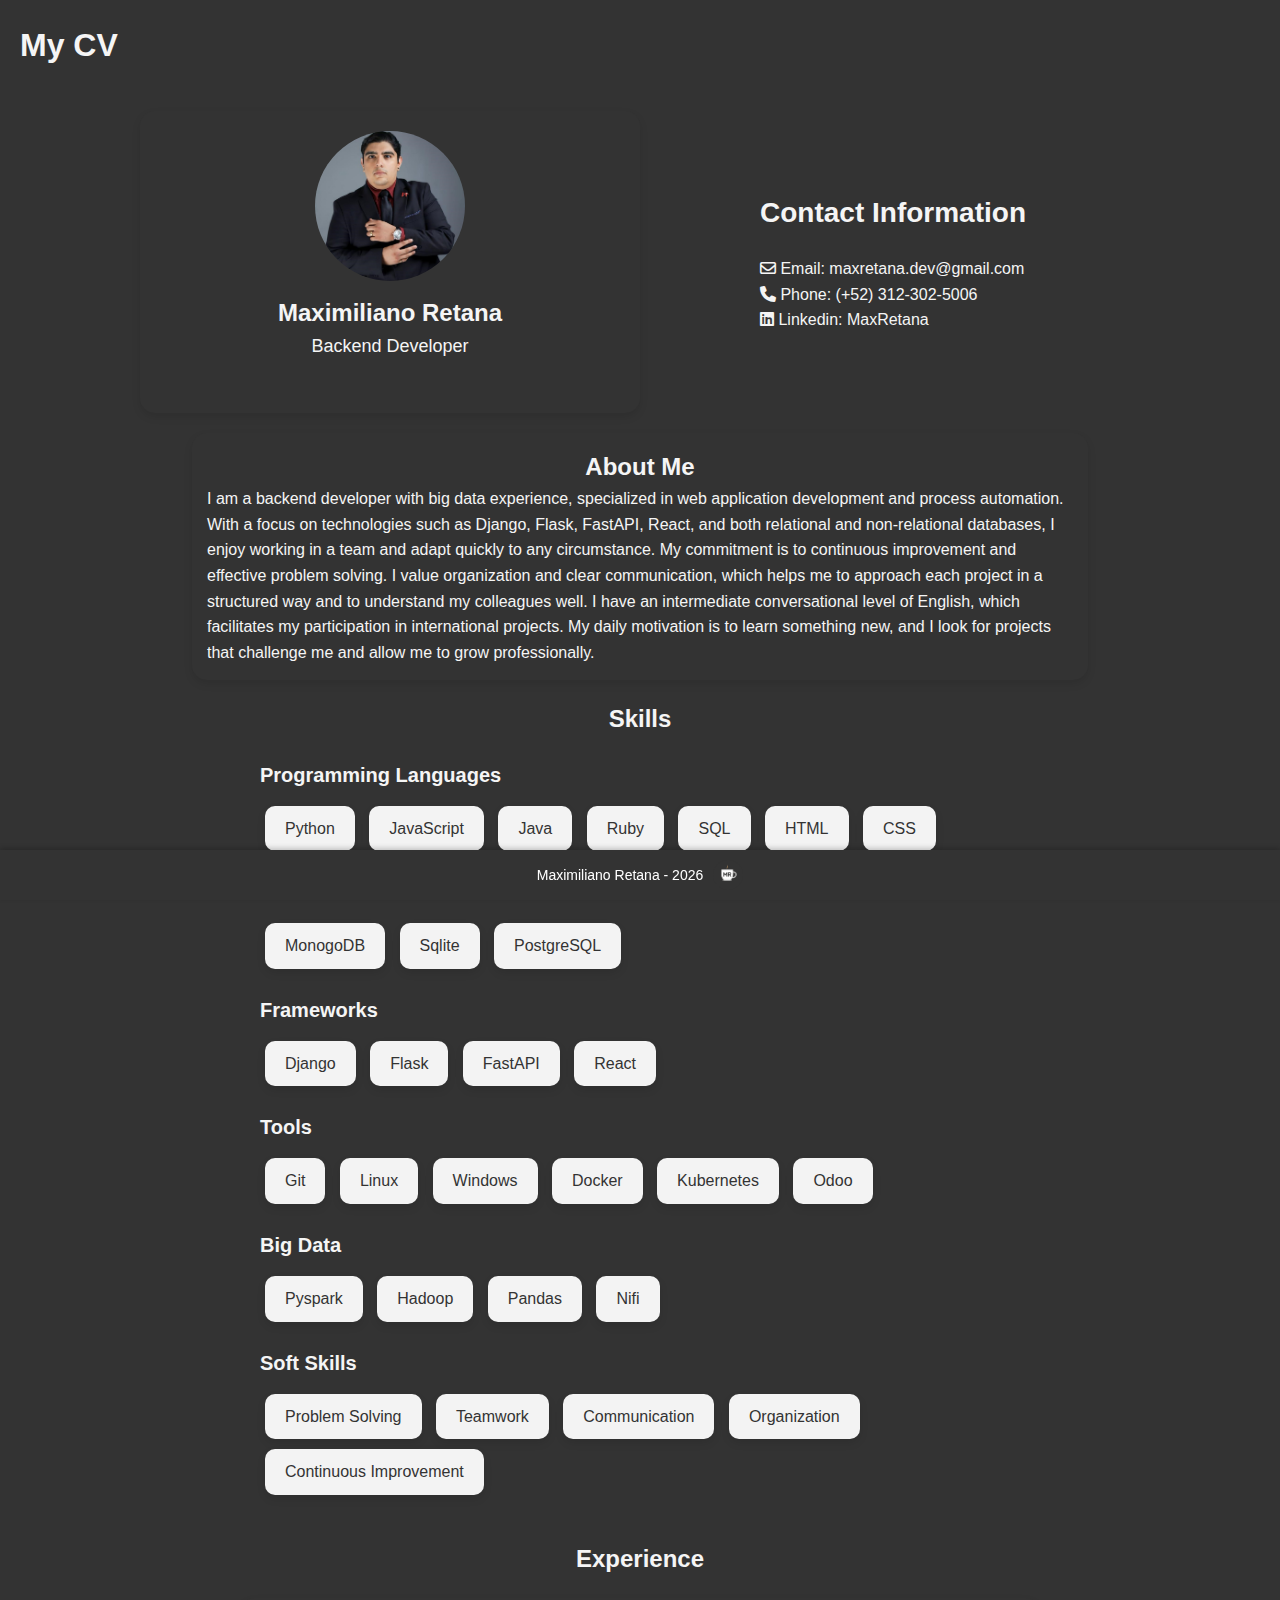
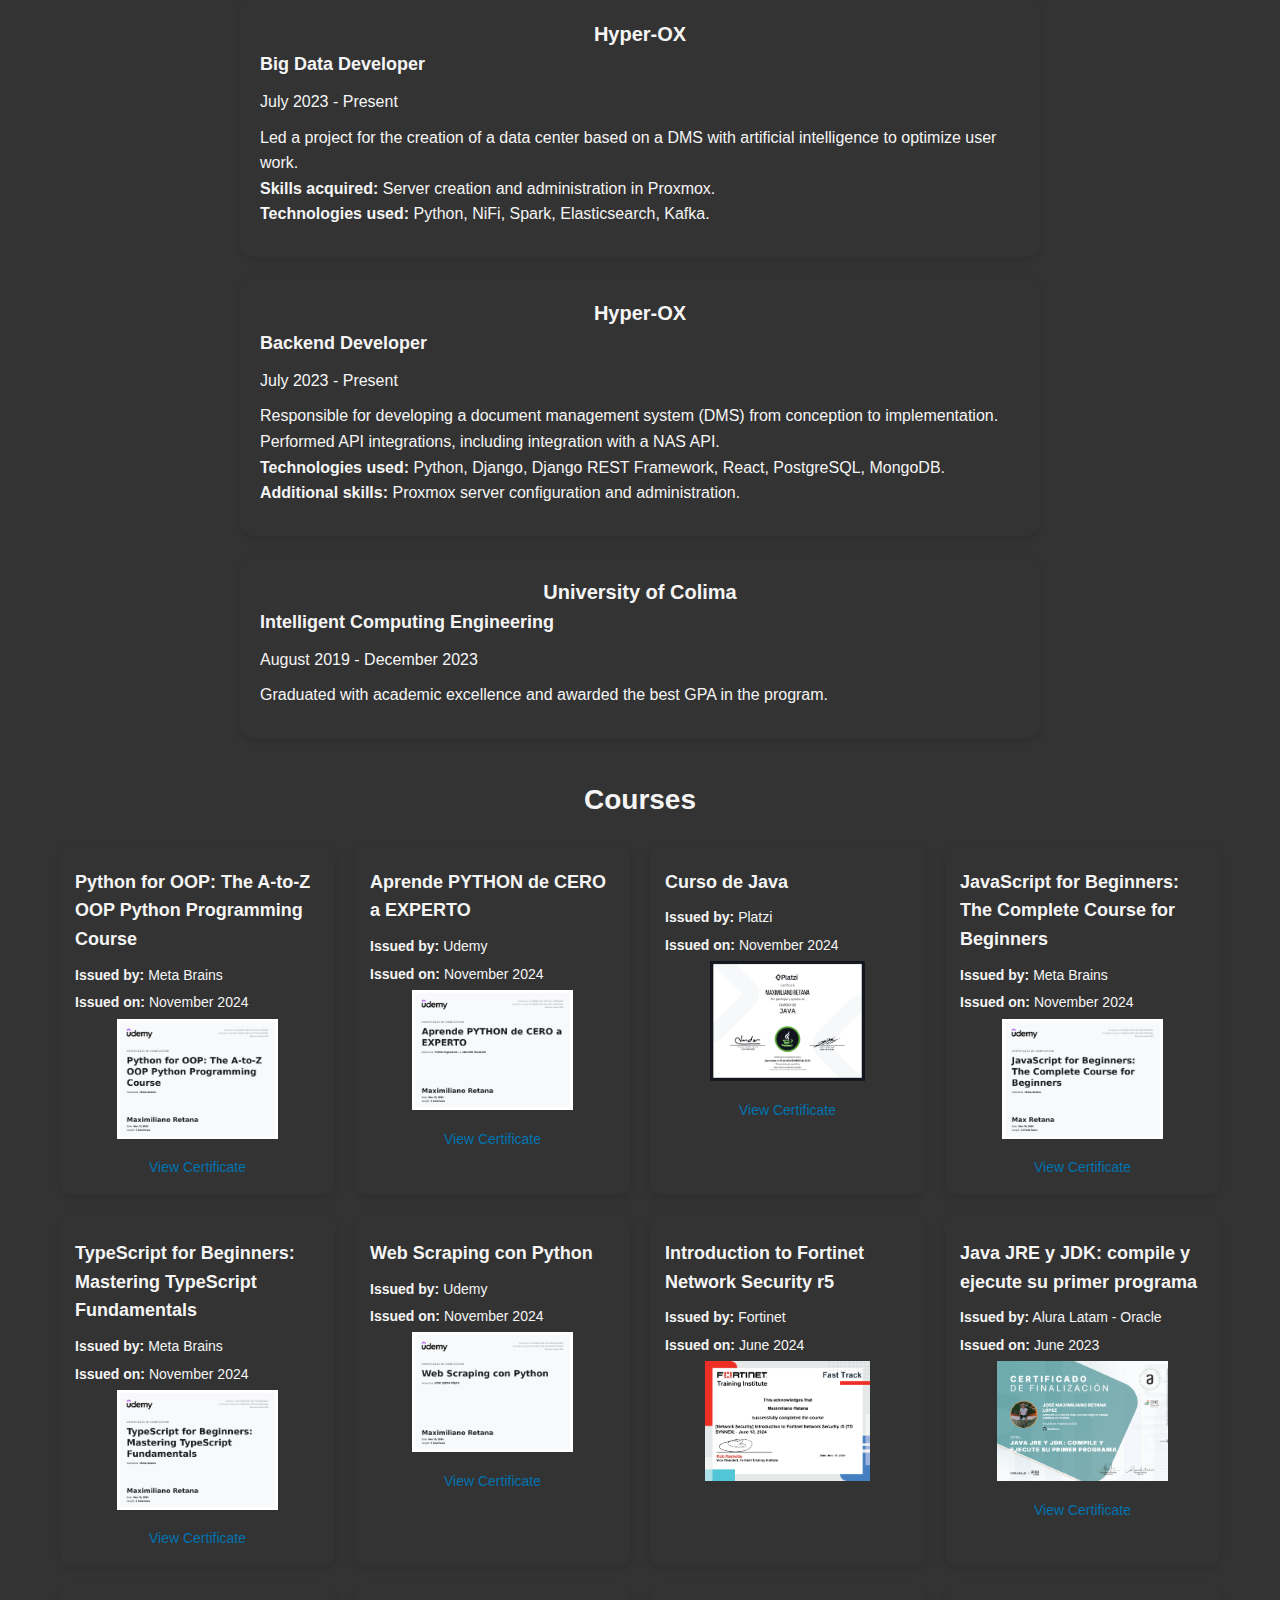
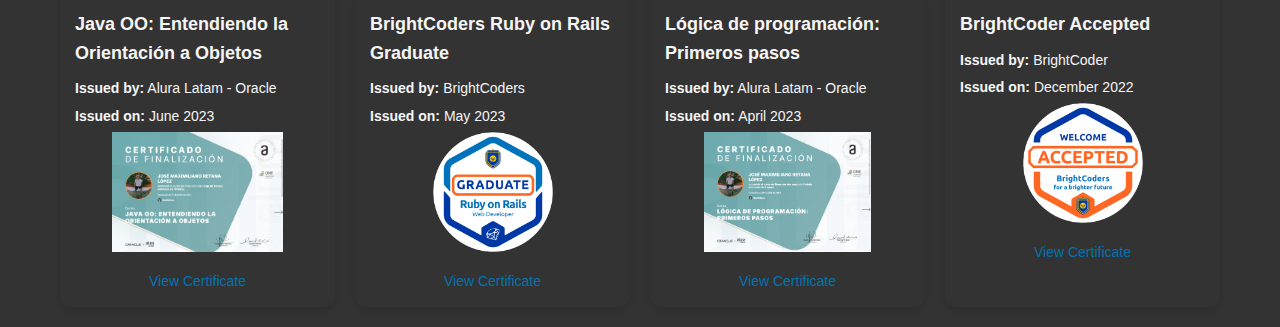
<file: index.html>
<!DOCTYPE html>
<html lang="en">
<head>
  <meta charset="UTF-8">
  <meta name="viewport" content="width=device-width, initial-scale=1.0">
  <link rel="stylesheet" href="styles/default.css">
  <link rel="stylesheet" href="styles/header.css">
  <link rel="stylesheet" href="styles/footer.css">
  <link rel="stylesheet" href="styles/home/home.css">
  <link rel="stylesheet" href="styles/skills/skills.css">
  <link rel="stylesheet" href="styles/experience/experience.css">
  <link rel="stylesheet" href="styles/courses/courses.css">
  <link rel="stylesheet" href="https://cdnjs.cloudflare.com/ajax/libs/font-awesome/6.0.0-beta3/css/all.min.css">
  <title>Home</title>
</head>
<body>
  <header>
    <h1>My CV</h1>
  </header>
  <main>
    <div class="container">
      <div class="profile">
        <img src="imgs/profile.jpeg" alt="Profile picture">
        <h2>Maximiliano Retana</h2>
        <p>Backend Developer</p>
      </div>
      <div class="contact">
        <h2>Contact Information</h2>
        <p><i class="fa-regular fa-envelope"></i> Email: maxretana.dev@gmail.com</p>
        <p><i class="fa-solid fa-phone"></i> Phone: (+52) 312-302-5006</p>
        <p><i class="fa-brands fa-linkedin"></i> Linkedin: <a href="https://www.linkedin.com/in/maxretana/" target="_blank">MaxRetana</a></p>
      </div>
    </div>
    <div class="container-about">
      <div class="aboutme">
        <h2>About Me</h2>
        <p>
          I am a backend developer with big data experience, specialized in web application development and process automation. 
          With a focus on technologies such as Django, Flask, FastAPI, React, and both relational and non-relational databases, 
          I enjoy working in a team and adapt quickly to any circumstance. My commitment is to continuous improvement and effective problem solving. 
          I value organization and clear communication, which helps me to approach each project in a structured way and to understand my colleagues well. 
          I have an intermediate conversational level of English, which facilitates my participation in international projects. 
          My daily motivation is to learn something new, and I look for projects that challenge me and allow me to grow professionally.
        </p>
      </div>
    </div>
    <div class="container-skills">
      <div class="skills">
        <h2>Skills</h2>
        <section class="skill-category">
          <h3>Programming Languages</h3>
          <div class="skill-card">Python</div>
          <div class="skill-card">JavaScript</div>
          <div class="skill-card">Java</div>
          <div class="skill-card">Ruby</div>
          <div class="skill-card">SQL</div>
          <div class="skill-card">HTML</div>
          <div class="skill-card">CSS</div>
        </section>

        <section class="skill-category">
          <h3>Databases</h3>
          <div class="skill-card">MonogoDB</div>
          <div class="skill-card">Sqlite</div>
          <div class="skill-card">PostgreSQL</div>
        </section>
        
        <section class="skill-category">
          <h3>Frameworks</h3>
          <div class="skill-card">Django</div>
          <div class="skill-card">Flask</div>
          <div class="skill-card">FastAPI</div>
          <div class="skill-card">React</div>
        </section>
        
        <section class="skill-category">
          <h3>Tools</h3>
          <div class="skill-card">Git</div>
          <div class="skill-card">Linux</div>
          <div class="skill-card">Windows</div>
          <div class="skill-card">Docker</div>
          <div class="skill-card">Kubernetes</div>
          <div class="skill-card">Odoo</div>
        </section>

        <section class="skill-category">
          <h3>Big Data</h3>
          <div class="skill-card">Pyspark</div>
          <div class="skill-card">Hadoop</div>
          <div class="skill-card">Pandas</div>
          <div class="skill-card">Nifi</div>
        </section>
        
        <section class="skill-category">
          <h3>Soft Skills</h3>
          <div class="skill-card">Problem Solving</div>
          <div class="skill-card">Teamwork</div>
          <div class="skill-card">Communication</div>
          <div class="skill-card">Organization</div>
          <div class="skill-card">Continuous Improvement</div>
        </section>
      </div>
    </div>
    <div class="container-experience">
      <h2>Experience</h2>
      <!-- Work Experience -->
      <div class="experience-card">
        <h2>Hyper-OX</h2>
        <h3>Big Data Developer</h3>
        <p>July 2023 - Present</p>
        <ul>
          <li>Led a project for the creation of a data center based on a DMS with artificial intelligence to optimize user work.</li>
          <li><strong>Skills acquired:</strong> Server creation and administration in Proxmox.</li>
          <li><strong>Technologies used:</strong> Python, NiFi, Spark, Elasticsearch, Kafka.</li>
        </ul>
      </div>
      <div class="experience-card">
        <h2>Hyper-OX</h2>
        <h3>Backend Developer</h3>
        <p>July 2023 - Present</p>
        <ul>
          <li>Responsible for developing a document management system (DMS) from conception to implementation.</li>
          <li>Performed API integrations, including integration with a NAS API.</li>
          <li><strong>Technologies used:</strong> Python, Django, Django REST Framework, React, PostgreSQL, MongoDB.</li>
          <li><strong>Additional skills:</strong> Proxmox server configuration and administration.</li>
        </ul>
      </div>
      <!-- Education -->
      <div class="experience-card last">
        <h2>University of Colima</h2>
        <h3>Intelligent Computing Engineering</h3>
        <p>August 2019 - December 2023</p>
        <p>Graduated with academic excellence and awarded the best GPA in the program.</p>
      </div>
    </div>

    <div class="container-courses courses">
      <h2>Courses</h2>
      <div class="course-grid">

        <div class="course-card">
          <h3>Python for OOP: The A-to-Z OOP Python Programming Course</h3>
          <p><strong>Issued by:</strong> Meta Brains</p>
          <p><strong>Issued on:</strong> November 2024</p>
          <img src="imgs/courses/Python for OOP The A-to-Z OOP Python Programming Course.jpg" alt="Course Image">
          <a href="https://www.udemy.com/certificate/UC-c9b9f73c-096f-47c2-b745-dc1443376fd2/" target="_blank">View Certificate</a>
        </div>

        <!-- Course Card 1 -->
        <div class="course-card">
          <h3>Aprende PYTHON de CERO a EXPERTO</h3>
          <p><strong>Issued by:</strong> Udemy</p>
          <p><strong>Issued on:</strong> November 2024</p>
          <img src="imgs/courses/Aprende Python de Cero a Experto.jpg" alt="Course Image">
          <a href="https://www.udemy.com/certificate/UC-bb8659ea-9ac7-4e53-a6e4-413693e993d1/" target="_blank">View Certificate</a>
        </div>
        
        <!-- Course Card 2 -->
        <div class="course-card">
          <h3>Curso de Java</h3>
          <p><strong>Issued by:</strong> Platzi</p>
          <p><strong>Issued on:</strong> November 2024</p>
          <img src="imgs/courses/diploma-java.jpg" alt="Course Image">
          <a href="https://platzi.com/p/maxretana981/curso/10630-java/diploma/detalle/" target="_blank">View Certificate</a>
        </div>

        <div class="course-card">
          <h3>JavaScript for Beginners: The Complete Course for Beginners</h3>
          <p><strong>Issued by:</strong> Meta Brains</p>
          <p><strong>Issued on:</strong> November 2024</p>
          <img src="imgs/courses/JavaScript for Beginners The Complete Course for Beginners.jpg" alt="Course Image">
          <a href="https://www.udemy.com/certificate/UC-8b420c0a-3878-4e35-96a3-47543afaf9ee/" target="_blank">View Certificate</a>
        </div>

        <div class="course-card">
          <h3>TypeScript for Beginners: Mastering TypeScript Fundamentals</h3>
          <p><strong>Issued by:</strong> Meta Brains</p>
          <p><strong>Issued on:</strong> November 2024</p>
          <img src="imgs/courses/TypeScript for Beginners Mastering TypeScript Fundamentals.jpg" alt="Course Image">
          <a href="https://www.udemy.com/certificate/UC-3171f5d5-793b-4751-b17d-f01891c6bbae/" target="_blank">View Certificate</a>
        </div>

        <div class="course-card">
          <h3>Web Scraping con Python</h3>
          <p><strong>Issued by:</strong> Udemy</p>
          <p><strong>Issued on:</strong> November 2024</p>
          <img src="imgs/courses/Web Scraping con Python.jpg" alt="Course Image">
          <a href="https://www.udemy.com/certificate/UC-0401285c-0056-4cd5-9505-1f9fc0d746b2/" target="_blank">View Certificate</a>
        </div>

        <div class="course-card">
          <h3>Introduction to Fortinet Network Security r5</h3>
          <p><strong>Issued by:</strong> Fortinet</p>
          <p><strong>Issued on:</strong> June 2024</p>
          <img src="imgs/courses/Introduction to Fortinet Network Security r5.jpg" alt="Course Image">
        </div>

        <div class="course-card">
          <h3>Java JRE y JDK: compile y ejecute su primer programa</h3>
          <p><strong>Issued by:</strong> Alura Latam - Oracle</p>
          <p><strong>Issued on:</strong> June 2023</p>
          <img src="imgs/courses/Java JRE y JDK.png" alt="Course Image">
          <a href="https://app.aluracursos.com/certificate/45c6b2ad-1938-45cc-a057-cd1ab094d5d6" target="_blank">View Certificate</a>
        </div>

        <div class="course-card">
          <h3>Java OO: Entendiendo la Orientación a Objetos</h3>
          <p><strong>Issued by:</strong> Alura Latam - Oracle</p>
          <p><strong>Issued on:</strong> June 2023</p>
          <img src="imgs/courses/Java OO.png" alt="Course Image">
          <a href="https://app.aluracursos.com/certificate/e4858c46-d49e-4cbc-ae94-aee4113d4402" target="_blank">View Certificate</a>
        </div>

        <div class="course-card">
          <h3>BrightCoders Ruby on Rails Graduate</h3>
          <p><strong>Issued by:</strong> BrightCoders</p>
          <p><strong>Issued on:</strong> May 2023</p>
          <img src="imgs/courses/Ruby.png" alt="Course Image">
          <a href="https://badgr.com/public/assertions/drh2bid3SymZtoCmkoBBmw" target="_blank">View Certificate</a>
        </div>

        <div class="course-card">
          <h3>Lógica de programación: Primeros pasos</h3>
          <p><strong>Issued by:</strong> Alura Latam - Oracle</p>
          <p><strong>Issued on:</strong> April 2023</p>
          <img src="imgs/courses/LogicaProgramacion.png" alt="Course Image">
          <a href="https://app.aluracursos.com/certificate/114ad24c-cc05-4ccd-91b5-7756cbe00340" target="_blank">View Certificate</a>
        </div>

        <div class="course-card">
          <h3>BrightCoder Accepted</h3>
          <p><strong>Issued by:</strong> BrightCoder</p>
          <p><strong>Issued on:</strong> December 2022</p>
          <img src="imgs/courses/BrightcodersAccepted.png" alt="Course Image">
          <a href="https://badgr.com/public/assertions/oK8XrOFwRX-u84mCIbLBJw" target="_blank">View Certificate</a>
        </div>
        <!-- Add more course cards as needed -->
      </div>
    </div>
    <footer>
      <p>Maximiliano Retana - <script>document.write(new Date().getFullYear());</script></p>
      <img src="imgs/mrlogo.png" alt="MRLogo">
    </footer>
  </main>
</body>
</html>
</file>
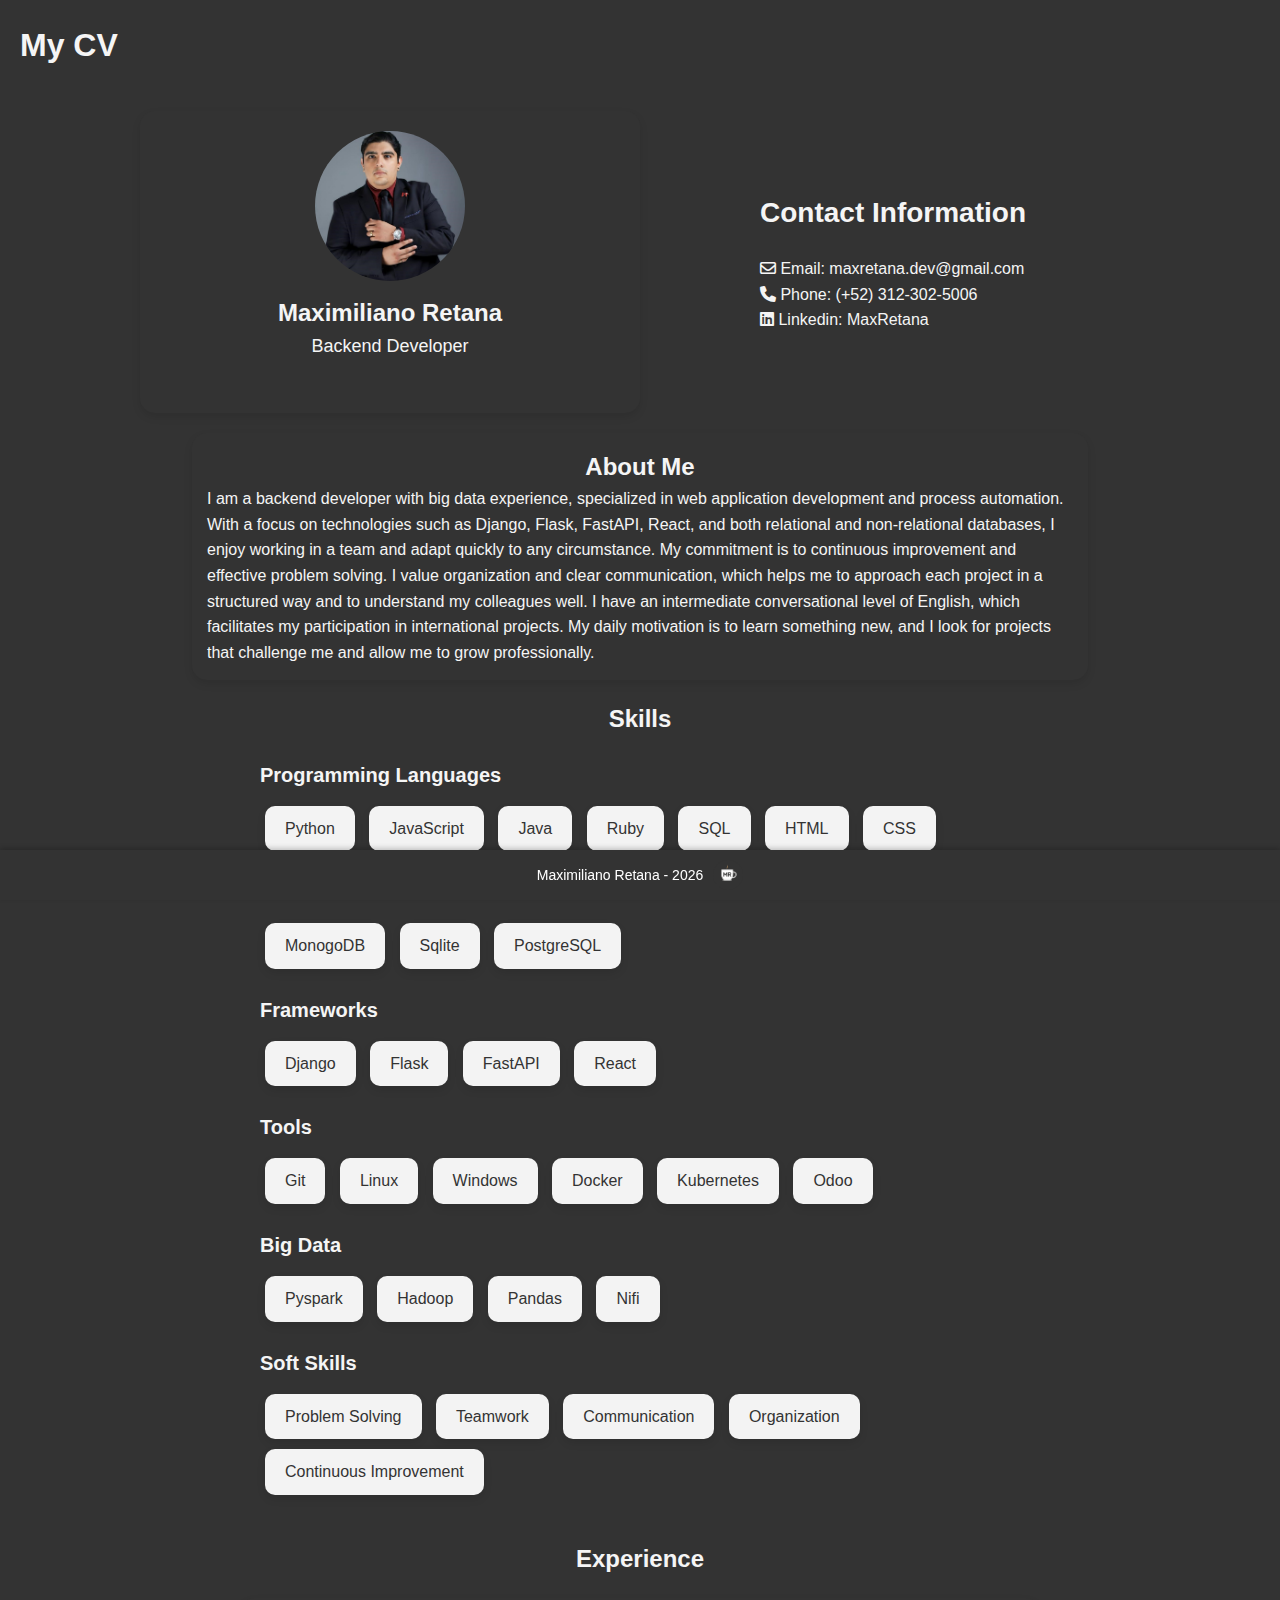
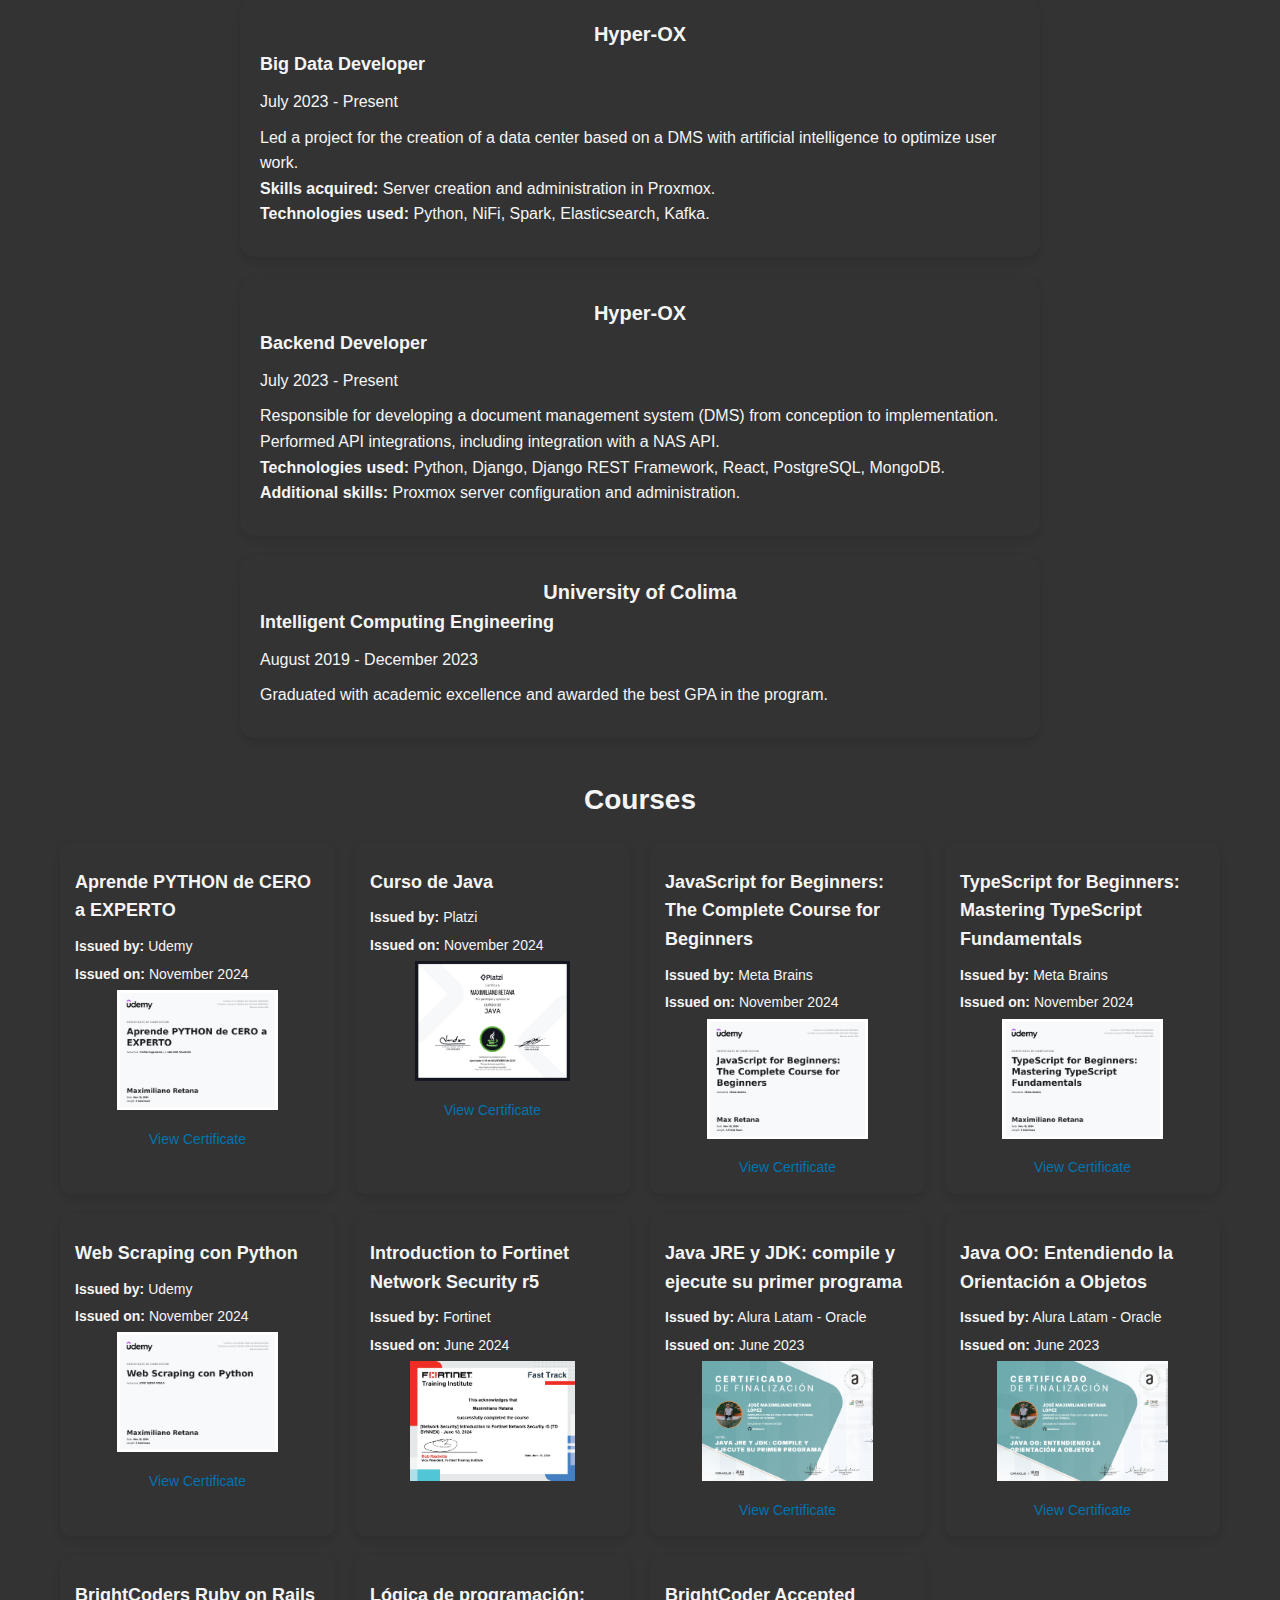
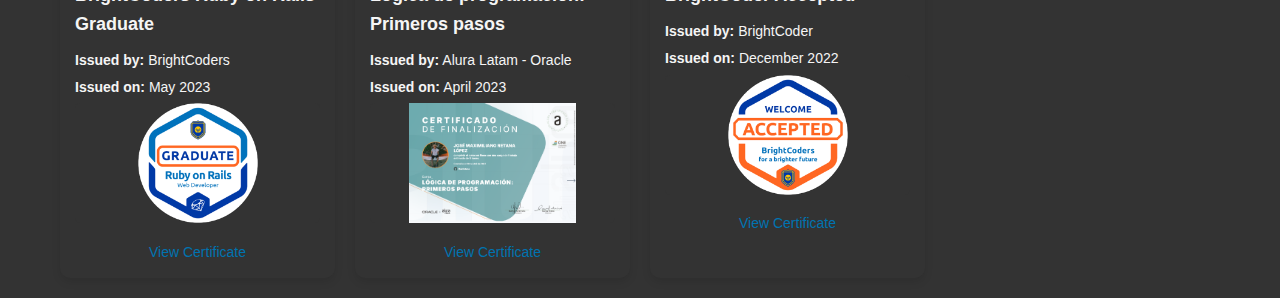
<file: home.html>
<!DOCTYPE html>
<html lang="en">
<head>
  <meta charset="UTF-8">
  <meta name="viewport" content="width=device-width, initial-scale=1.0">
  <link rel="stylesheet" href="/styles/default.css">
  <link rel="stylesheet" href="/styles/header.css">
  <link rel="stylesheet" href="/styles/footer.css">
  <link rel="stylesheet" href="/styles/home/home.css">
  <link rel="stylesheet" href="/styles/skills/skills.css">
  <link rel="stylesheet" href="/styles/experience/experience.css">
  <link rel="stylesheet" href="/styles/courses/courses.css">
  <link rel="stylesheet" href="https://cdnjs.cloudflare.com/ajax/libs/font-awesome/6.0.0-beta3/css/all.min.css">
  <title>Home</title>
</head>
<body>
  <header>
    <h1>My CV</h1>
  </header>
  <main>
    <div class="container">
      <div class="profile">
        <img src="/imgs/profile.jpeg" alt="Profile picture">
        <h2>Maximiliano Retana</h2>
        <p>Backend Developer</p>
      </div>
      <div class="contact">
        <h2>Contact Information</h2>
        <p><i class="fa-regular fa-envelope"></i> Email: maxretana.dev@gmail.com</p>
        <p><i class="fa-solid fa-phone"></i> Phone: (+52) 312-302-5006</p>
        <p><i class="fa-brands fa-linkedin"></i> Linkedin: <a href="https://www.linkedin.com/in/maxretana/" target="_blank">MaxRetana</a></p>
      </div>
    </div>
    <div class="container-about">
      <div class="aboutme">
        <h2>About Me</h2>
        <p>
          I am a backend developer with big data experience, specialized in web application development and process automation. 
          With a focus on technologies such as Django, Flask, FastAPI, React, and both relational and non-relational databases, 
          I enjoy working in a team and adapt quickly to any circumstance. My commitment is to continuous improvement and effective problem solving. 
          I value organization and clear communication, which helps me to approach each project in a structured way and to understand my colleagues well. 
          I have an intermediate conversational level of English, which facilitates my participation in international projects. 
          My daily motivation is to learn something new, and I look for projects that challenge me and allow me to grow professionally.
        </p>
      </div>
    </div>
    <div class="container-skills">
      <div class="skills">
        <h2>Skills</h2>
        <section class="skill-category">
          <h3>Programming Languages</h3>
          <div class="skill-card">Python</div>
          <div class="skill-card">JavaScript</div>
          <div class="skill-card">Java</div>
          <div class="skill-card">Ruby</div>
          <div class="skill-card">SQL</div>
          <div class="skill-card">HTML</div>
          <div class="skill-card">CSS</div>
        </section>

        <section class="skill-category">
          <h3>Databases</h3>
          <div class="skill-card">MonogoDB</div>
          <div class="skill-card">Sqlite</div>
          <div class="skill-card">PostgreSQL</div>
        </section>
        
        <section class="skill-category">
          <h3>Frameworks</h3>
          <div class="skill-card">Django</div>
          <div class="skill-card">Flask</div>
          <div class="skill-card">FastAPI</div>
          <div class="skill-card">React</div>
        </section>
        
        <section class="skill-category">
          <h3>Tools</h3>
          <div class="skill-card">Git</div>
          <div class="skill-card">Linux</div>
          <div class="skill-card">Windows</div>
          <div class="skill-card">Docker</div>
          <div class="skill-card">Kubernetes</div>
          <div class="skill-card">Odoo</div>
        </section>

        <section class="skill-category">
          <h3>Big Data</h3>
          <div class="skill-card">Pyspark</div>
          <div class="skill-card">Hadoop</div>
          <div class="skill-card">Pandas</div>
          <div class="skill-card">Nifi</div>
        </section>
        
        <section class="skill-category">
          <h3>Soft Skills</h3>
          <div class="skill-card">Problem Solving</div>
          <div class="skill-card">Teamwork</div>
          <div class="skill-card">Communication</div>
          <div class="skill-card">Organization</div>
          <div class="skill-card">Continuous Improvement</div>
        </section>
      </div>
    </div>
    <div class="container-experience">
      <h2>Experience</h2>
      <!-- Work Experience -->
      <div class="experience-card">
        <h2>Hyper-OX</h2>
        <h3>Big Data Developer</h3>
        <p>July 2023 - Present</p>
        <ul>
          <li>Led a project for the creation of a data center based on a DMS with artificial intelligence to optimize user work.</li>
          <li><strong>Skills acquired:</strong> Server creation and administration in Proxmox.</li>
          <li><strong>Technologies used:</strong> Python, NiFi, Spark, Elasticsearch, Kafka.</li>
        </ul>
      </div>
      <div class="experience-card">
        <h2>Hyper-OX</h2>
        <h3>Backend Developer</h3>
        <p>July 2023 - Present</p>
        <ul>
          <li>Responsible for developing a document management system (DMS) from conception to implementation.</li>
          <li>Performed API integrations, including integration with a NAS API.</li>
          <li><strong>Technologies used:</strong> Python, Django, Django REST Framework, React, PostgreSQL, MongoDB.</li>
          <li><strong>Additional skills:</strong> Proxmox server configuration and administration.</li>
        </ul>
      </div>
      <!-- Education -->
      <div class="experience-card last">
        <h2>University of Colima</h2>
        <h3>Intelligent Computing Engineering</h3>
        <p>August 2019 - December 2023</p>
        <p>Graduated with academic excellence and awarded the best GPA in the program.</p>
      </div>
    </div>

    <div class="container-courses courses">
      <h2>Courses</h2>
      <div class="course-grid">
        <!-- Course Card 1 -->
        <div class="course-card">
          <h3>Aprende PYTHON de CERO a EXPERTO</h3>
          <p><strong>Issued by:</strong> Udemy</p>
          <p><strong>Issued on:</strong> November 2024</p>
          <img src="/imgs/courses/Aprende Python de Cero a Experto.jpg" alt="Course Image">
          <a href="https://www.udemy.com/certificate/UC-bb8659ea-9ac7-4e53-a6e4-413693e993d1/" target="_blank">View Certificate</a>
        </div>
        
        <!-- Course Card 2 -->
        <div class="course-card">
          <h3>Curso de Java</h3>
          <p><strong>Issued by:</strong> Platzi</p>
          <p><strong>Issued on:</strong> November 2024</p>
          <img src="/imgs/courses/diploma-java.jpg" alt="Course Image">
          <a href="https://platzi.com/p/maxretana981/curso/10630-java/diploma/detalle/" target="_blank">View Certificate</a>
        </div>

        <div class="course-card">
          <h3>JavaScript for Beginners: The Complete Course for Beginners</h3>
          <p><strong>Issued by:</strong> Meta Brains</p>
          <p><strong>Issued on:</strong> November 2024</p>
          <img src="/imgs/courses/JavaScript for Beginners The Complete Course for Beginners.jpg" alt="Course Image">
          <a href="https://www.udemy.com/certificate/UC-8b420c0a-3878-4e35-96a3-47543afaf9ee/" target="_blank">View Certificate</a>
        </div>

        <div class="course-card">
          <h3>TypeScript for Beginners: Mastering TypeScript Fundamentals</h3>
          <p><strong>Issued by:</strong> Meta Brains</p>
          <p><strong>Issued on:</strong> November 2024</p>
          <img src="/imgs/courses/TypeScript for Beginners Mastering TypeScript Fundamentals.jpg" alt="Course Image">
          <a href="https://www.udemy.com/certificate/UC-3171f5d5-793b-4751-b17d-f01891c6bbae/" target="_blank">View Certificate</a>
        </div>

        <div class="course-card">
          <h3>Web Scraping con Python</h3>
          <p><strong>Issued by:</strong> Udemy</p>
          <p><strong>Issued on:</strong> November 2024</p>
          <img src="/imgs/courses/Web Scraping con Python.jpg" alt="Course Image">
          <a href="https://www.udemy.com/certificate/UC-0401285c-0056-4cd5-9505-1f9fc0d746b2/" target="_blank">View Certificate</a>
        </div>

        <div class="course-card">
          <h3>Introduction to Fortinet Network Security r5</h3>
          <p><strong>Issued by:</strong> Fortinet</p>
          <p><strong>Issued on:</strong> June 2024</p>
          <img src="/imgs/courses/Introduction to Fortinet Network Security r5.jpg" alt="Course Image">
          <!-- <a href="https://www.udemy.com/certificate/UC-0401285c-0056-4cd5-9505-1f9fc0d746b2/" target="_blank">View Certificate</a> -->
        </div>

        <div class="course-card">
          <h3>Java JRE y JDK: compile y ejecute su primer programa</h3>
          <p><strong>Issued by:</strong> Alura Latam - Oracle</p>
          <p><strong>Issued on:</strong> June 2023</p>
          <img src="/imgs/courses/Java JRE y JDK.png" alt="Course Image">
          <a href="https://app.aluracursos.com/certificate/45c6b2ad-1938-45cc-a057-cd1ab094d5d6" target="_blank">View Certificate</a>
        </div>

        <div class="course-card">
          <h3>Java OO: Entendiendo la Orientación a Objetos</h3>
          <p><strong>Issued by:</strong> Alura Latam - Oracle</p>
          <p><strong>Issued on:</strong> June 2023</p>
          <img src="/imgs/courses/Java OO.png" alt="Course Image">
          <a href="https://app.aluracursos.com/certificate/e4858c46-d49e-4cbc-ae94-aee4113d4402" target="_blank">View Certificate</a>
        </div>

        <div class="course-card">
          <h3>BrightCoders Ruby on Rails Graduate</h3>
          <p><strong>Issued by:</strong> BrightCoders</p>
          <p><strong>Issued on:</strong> May 2023</p>
          <img src="/imgs/courses/Ruby.png" alt="Course Image">
          <a href="https://badgr.com/public/assertions/drh2bid3SymZtoCmkoBBmw" target="_blank">View Certificate</a>
        </div>

        <div class="course-card">
          <h3>Lógica de programación: Primeros pasos</h3>
          <p><strong>Issued by:</strong> Alura Latam - Oracle</p>
          <p><strong>Issued on:</strong> April 2023</p>
          <img src="/imgs/courses/LogicaProgramacion.png" alt="Course Image">
          <a href="https://app.aluracursos.com/certificate/114ad24c-cc05-4ccd-91b5-7756cbe00340" target="_blank">View Certificate</a>
        </div>

        <div class="course-card">
          <h3>BrightCoder Accepted</h3>
          <p><strong>Issued by:</strong> BrightCoder</p>
          <p><strong>Issued on:</strong> December 2022</p>
          <img src="/imgs/courses/BrightcodersAccepted.png" alt="Course Image">
          <a href="https://badgr.com/public/assertions/oK8XrOFwRX-u84mCIbLBJw" target="_blank">View Certificate</a>
        </div>
  
        <!-- Add more course cards as needed -->
      </div>
    </div>
    <footer>
      <p>Maximiliano Retana - <script>document.write(new Date().getFullYear());</script></p>
      <img src="/imgs/mrlogo.png" alt="MRLogo">
    </footer>
  </main>
</body>
</html>
</file>
<file: styles/header.css>
/* Estilo general del header */
@import 'variables.css';

header {
  background-color: var(--colorBackground);
  color: var(--ColorFont);
  padding: 20px;
  display: flex;
  justify-content: space-between;
  align-items: center;
}

/* Estilo para el título */
header h1 {
  color: var(--colorFont);
  margin: 0;
}

@media (max-width: 768px) {
  header{
    flex-direction: column;
    align-items: center;
  }
}

/* Estilo para la lista de navegación */
nav ul {
  list-style: none;
  padding: 0;
  display: flex;
  margin: 0;
}

/* Estilo para los elementos de la lista */
nav ul li {
  margin-right: 15px;
}

/* Estilo para los enlaces */
nav ul li a {
  color: var(--colorFont);
  text-decoration: none;
  font-weight: bold;
  transition: transform 0.2s ease, text-shadow 0.2s ease, font-size 0.2s ease;
}

/* Efecto 3D al pasar el cursor */
nav ul li a:hover {
  transform: translateY(-3px) scale(1.05); /* Levanta y agranda ligeramente el texto */
  text-shadow: 3px 3px 5px rgba(150, 148, 148, 0.6), 0px 1px 2px rgba(255, 255, 255, 0.5); /* Sombra más pronunciada */
}
</file>
<file: styles/footer.css>
/* Estilos para el footer */
footer {
  position: fixed; /* Hace que el footer esté fijo al final de la página */
  bottom: 0; /* Lo coloca en la parte inferior */
  left: 0;
  width: 100%; /* Ocupa el ancho completo */
  background-color: #333; /* Color de fondo */
  color: #fff; /* Color del texto */
  display: flex; /* Flexbox para alinear el contenido */
  justify-content: center; /* Centra el contenido horizontalmente */
  align-items: center; /* Centra el contenido verticalmente */
  padding: 10px 20px; /* Espacio interior */
  font-size: 14px; /* Tamaño de la fuente */
  gap: 10px; /* Espacio entre el texto y el logo */
  box-shadow: 0 -2px 5px rgba(0, 0, 0, 0.2); /* Sombra sutil */
  z-index: 10; /* Asegura que el footer esté encima de otros elementos */
  margin-top: 50px;
}

/* Estilos para el texto */
footer p {
  margin: 0; /* Quita el margen del párrafo */
  font-size: 14px; /* Tamaño de fuente */
}

/* Estilos para la imagen del logo */
footer img {
  width: 30px; /* Tamaño del logo */
  height: 30px; /* Tamaño del logo */
  border-radius: 50%; /* Hace que la imagen sea circular */
  object-fit: cover; /* Mantiene la proporción de la imagen */
}
</file>
<file: styles/home/home.css>
@import '../variables.css';
/* Estilo para el contenedor de perfil */


.container {
  display: flex; /* Flexbox para alinear los elementos */
  justify-content: center; /* Centra el contenido horizontalmente */
}
.profile {
  text-align: center; /* Centra el texto dentro de .profile */
  height: auto; /* Altura automática */
  width: 500px; /* Ancho fijo */
  padding: 20px; /* Espacio interior */
  margin: 20px; /* Margen entre los cuadros */
  border-radius: 15px; /* Bordes redondeados */
  box-shadow: 0 4px 8px rgba(0, 0, 0, 0.1); /* Sombra sutil */
  transition: transform 0.3s ease, box-shadow 0.3s ease; /* Transición suave para el efecto */
}

.profile:hover {
  transform: translateY(-5px); /* Eleva el cuadro */
  box-shadow: 0 8px 16px rgba(0, 0, 0, 0.2); /* Sombra más pronunciada */
}

/* Estilo para la imagen */
.profile img {
  width: 150px; /* Ajusta el tamaño de la imagen */
  height: 150px; /* Mantén las dimensiones iguales para que sea circular */
  border-radius: 50%; /* Hace que la imagen sea redonda */
  object-fit: cover; /* Mantiene la imagen proporcional dentro del contorno redondo */
  margin-bottom: 5px; /* Espacio entre la imagen y el texto */
}

/* Estilo para el nombre y ocupación */
.profile h2 {
  margin: 0;
  font-size: 24px;
  color: var(--colorFont);
}

.profile p {
  font-size: 18px;
  color: var(--colorFont);
}

.contact{
  color: var(--colorFont);
  display: flex; /* Activa Flexbox */
  flex-direction: column; /* Coloca los elementos en una columna */
  justify-content: center; /* Centra el contenido verticalmente */
  /* align-items: center; Centra los elementos horizontalmente */
  text-align: left; /* Centra el texto dentro de cada párrafo */
  height: auto; /* Altura automática */
  width: 500px; /* Ancho fijo */
  padding: 100px; /* Espacio interior */
}

.container-about{
  display: flex; /* Activa Flexbox */
  flex-direction: column; /* Coloca los elementos en una columna */
  align-items: center; /* Centra el contenido verticalmente */
}

.aboutme{
  color: var(--colorFont);
  height: auto; /* Altura automática */
  width: 70%; /* Ancho fijo */
  padding: 15px; /* Espacio interior */
  border-radius: 15px; /* Bordes redondeados */
  box-shadow: 0 4px 8px rgba(0, 0, 0, 0.1); /* Sombra sutil */
  transition: transform 0.3s ease, box-shadow 0.3s ease; /* Transición suave para el efecto */
}

.aboutme:hover {
  transform: translateY(-5px); /* Eleva el cuadro */
  box-shadow: 0 8px 16px rgba(0, 0, 0, 0.2); /* Sombra más pronunciada */
}

.aboutme h2 {
  margin: 0;
  font-size: 24px;
  color: var(--colorFont);
  text-align: center;
}

/* Media query para dispositivos móviles */
@media (max-width: 768px) {
  .container {
    flex-direction: column; /* Coloca los elementos en columna */
    align-items: center; /* Centra los elementos */
  }

  .profile, .contact {
    width: 90%; /* Ocupa el 90% del ancho de la pantalla */
    margin: 0 auto; /* Centra las tarjetas */
  }

  .contact {
    padding: 20px; /* Reduce el padding para dispositivos pequeños */
  }
}
</file>
<file: styles/skills/skills.css>
@import '../variables.css';
/* Estilos generales para el contenedor */
.container-skills {
  max-width: 800px;
  margin: auto;
  padding: 20px;
}

.skill-category {
  margin-bottom: 20px;
}

.skills h2{
  font-size: 24px;
  text-align: center;
  color: var(--colorFont);
}

.skill-category h3 {
  font-size: 20px;
  color: var(--colorFont);
  margin-bottom: 10px;
  text-align: left;
}

/* Estilo de cada tarjeta de habilidad */
.skill-card {
  display: inline-block;
  background-color: #f3f3f3;
  color: #333;
  padding: 10px 20px;
  margin: 5px;
  border-radius: 10px;
  font-size: 16px;
  box-shadow: 0 4px 8px rgba(0, 0, 0, 0.1);
  transition: transform 0.3s ease, box-shadow 0.3s ease;
}

/* Efecto de elevación al pasar el cursor */
.skill-card:hover {
  transform: translateY(-5px);
  box-shadow: 0 8px 16px rgba(0, 0, 0, 0.2);
}
</file>
<file: styles/experience/experience.css>
@import '../variables.css';

.container-experience {
  max-width: 800px;
  margin: 0 auto;
  /* padding: 20px; */
}

.container-experience h2 {
  font-size: 24px;
  text-align: center;
  color: var(--colorFont);
}

.experience-card {
  border-radius: 15px;
  padding: 20px;
  margin-bottom: 20px;
  box-shadow: 0 4px 8px rgba(0, 0, 0, 0.1);
  transition: transform 0.3s ease, box-shadow 0.3s ease;
}

.experience-card:hover {
  transform: translateY(-5px);
  box-shadow: 0 8px 16px rgba(0, 0, 0, 0.2);
}

.experience-card h2, .experience-card h3 {
  margin: 0;
}

.experience-card h2 {
  font-size: 20px;
  color: var(--colorFont);
}

.experience-card h3 {
  font-size: 18px;
  color: var(--colorFont);
}

.experience-card p, .experience-card ul {
  margin: 10px 0;
  font-size: 16px;
  color: var(--colorFont);
}

.experience-card ul {
  list-style-type: none;
  padding: 0;
}

/* .last {
  margin-bottom: 100px;
} */
</file>
<file: styles/courses/courses.css>
@import '../variables.css';

/* General container styling */
.container-courses {
  max-width: 1200px;
  margin: 0 auto;
  padding: 20px;
  text-align: center;
  margin-bottom: 100px;
}

h2 {
  font-size: 28px;
  margin-bottom: 20px;
  color: var(--colorFont);
}

/* Grid for courses */
.course-grid {
  display: grid;
  grid-template-columns: repeat(4, 1fr); /* 4 columns */
  gap: 20px; /* Space between cards */
}

/* Styling for individual course cards */
.course-card {
  background-color: var(--colorBackground);
  border-radius: 10px;
  box-shadow: 0 4px 8px rgba(0, 0, 0, 0.1);
  padding: 15px;
  text-align: left;
  transition: transform 0.3s ease, box-shadow 0.3s ease;
}

.course-card:hover {
  transform: translateY(-5px);
  box-shadow: 0 8px 16px rgba(0, 0, 0, 0.2);
}

/* Styling for images */
.course-card img {
  width: 100%;
  height: 120px;
  object-fit: contain;
  border-radius: 5px;
  margin-bottom: 10px;
  color: var(--colorFont);
}

/* Styling for course details */
.course-card h3 {
  font-size: 18px;
  margin: 10px 0;
  color: var(--colorFont);
}

.course-card p {
  font-size: 14px;
  margin: 5px 0;
  color: var(--colorFont);
}

.course-card a {
  font-size: 14px;
  color: #0073b1; /* LinkedIn-style blue */
  cursor: pointer;
  text-decoration: none;
  display: flex;
  justify-content: center;
  text-align: center;
}

.course-card a:hover {
  text-decoration: underline;
}

/* Responsive design for smaller screens */
@media (max-width: 768px) {
  .course-grid {
    display: flex;
    overflow-x: auto; /* Permite el desplazamiento horizontal */
    scroll-snap-type: x mandatory; /* Alinea automáticamente los elementos al deslizar */
    gap: 20px; /* Espaciado entre las tarjetas */
    padding: 10px 0;
    scrollbar-width: none; /* Oculta la barra de desplazamiento en Firefox */
  }

  .course-grid::-webkit-scrollbar {
    display: none; /* Oculta la barra de desplazamiento en navegadores WebKit */
  }

  .course-card {
    flex: 0 0 auto; /* Evita que las tarjetas se reduzcan o expandan */
    scroll-snap-align: start; /* Alinea las tarjetas al inicio del contenedor */
    min-width: 80%; /* Cada tarjeta ocupa el 80% del ancho de la pantalla */
    max-width: 300px; /* Opcional: limita el ancho de las tarjetas */
  }

  .course-card img {
    width: 100%; /* Asegura que las imágenes sean responsivas */
    height: auto;
    object-fit: cover;
  }
}

@media (max-width: 480px) {
  .course-grid {
    grid-template-columns: 1fr; /* 1 column */
  }
}
</file>
<file: styles/default.css>
/* Reset CSS */
@import 'variables.css';
* {
  margin: 0;
  padding: 0;
  box-sizing: border-box;
  background-color: var(--colorBackground);
}

html, body {
  height: 100%;
  font-family: Arial, sans-serif;
}

body {
  line-height: 1.6;
}

img {
  max-width: 100%;
  height: auto;
}

a {
  text-decoration: none;
  color: inherit;
}

ul {
  list-style: none;
}

button {
  cursor: pointer;
  border: none;
  background: none;
}
</file>
